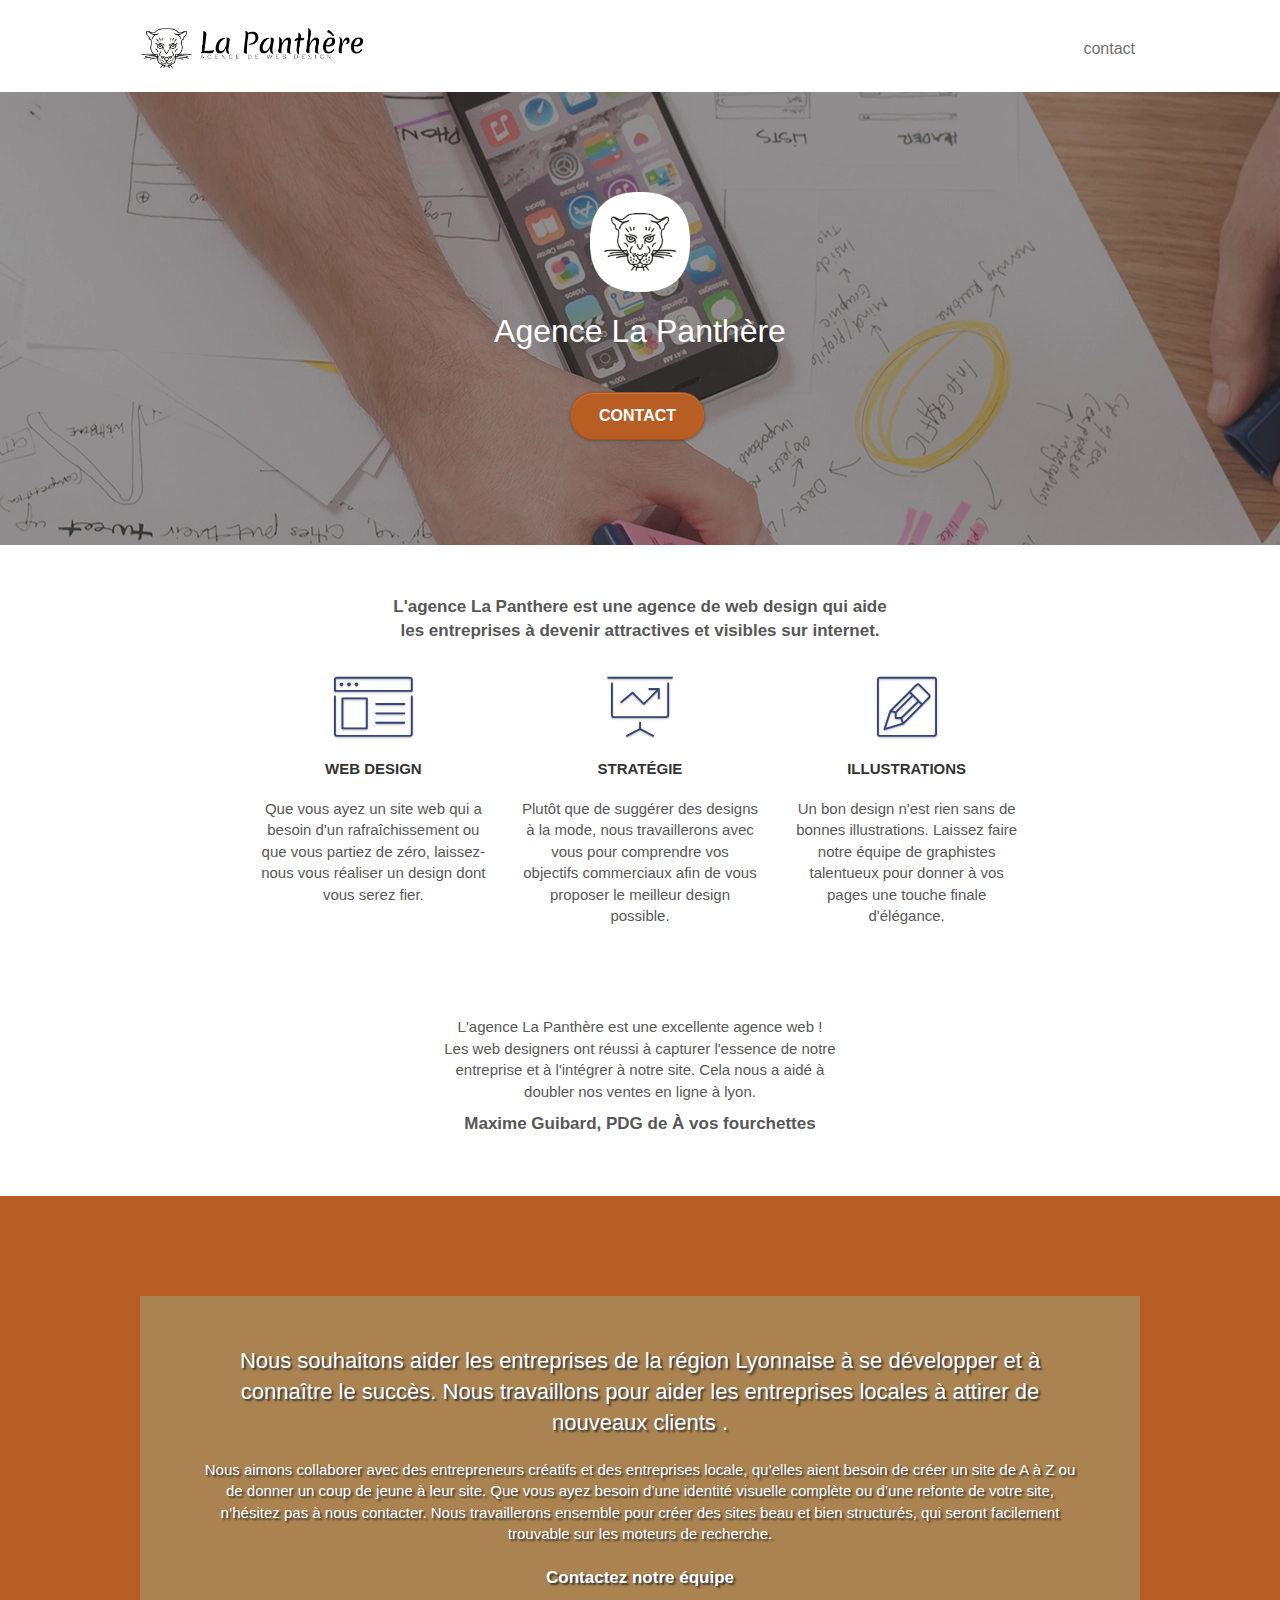
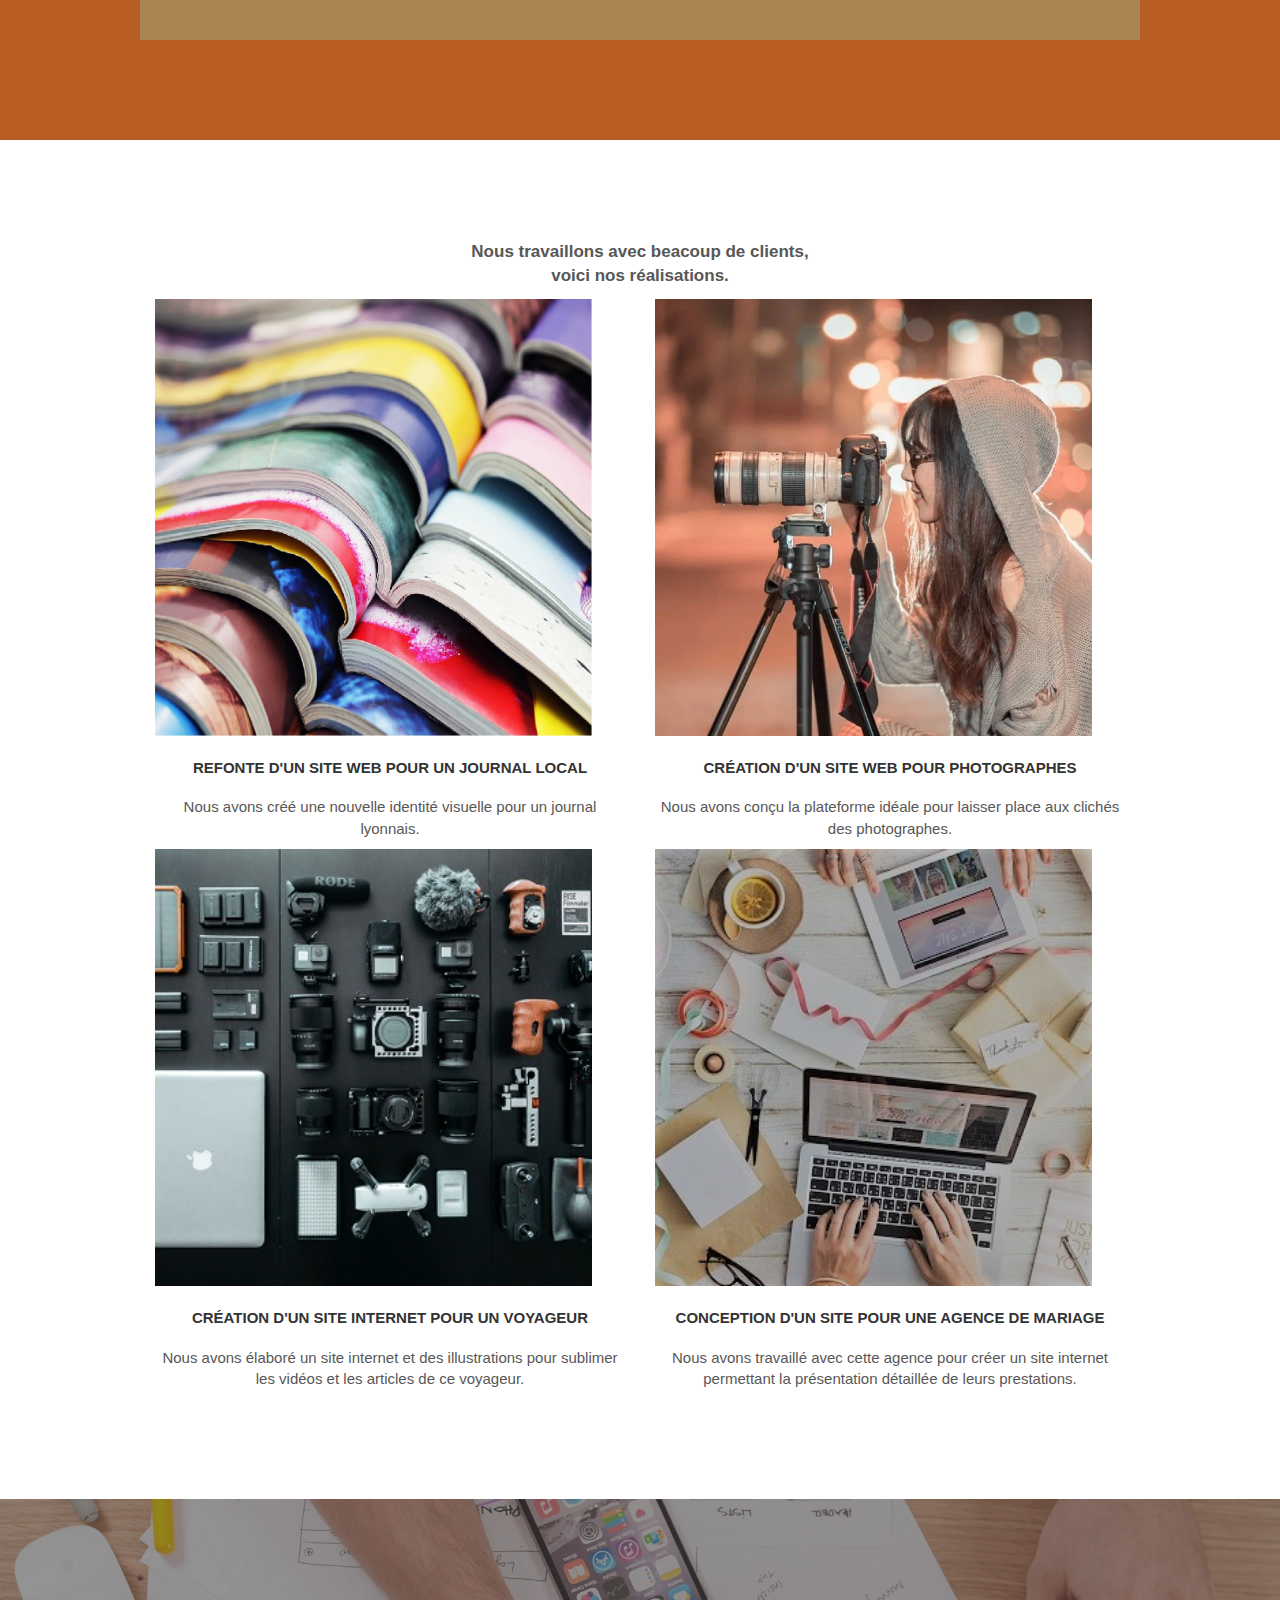
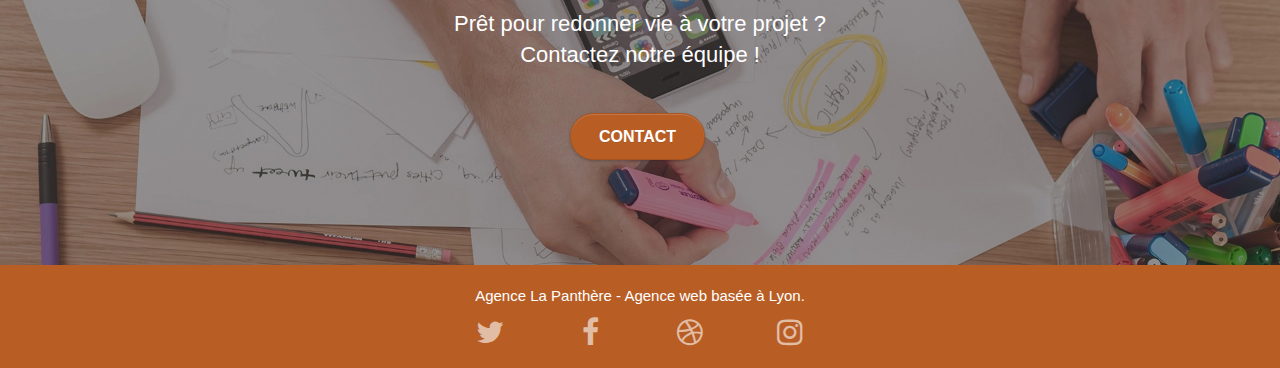
<file: index.html>
<!doctype html>
<html lang="fr">

<head>
	<meta charset="utf-8">
	<meta name="description"
		content=" agence développement de site web clef en main , Lyon, agence design, design, seo, google, js, bootstrap, site web">

	<meta name="viewport" content="width=device-width, initial-scale=1.0, viewport-fit=cover">

	<link rel="shortcut icon" href="favicon.jpg">
	<link rel="stylesheet" href="./css/bootstrap.min.css">
	<link rel="stylesheet" href="./css/style.css">
	<link rel="stylesheet" href="./css/normalize.min.css">
	<link rel="stylesheet" href="./css/et-line.min.css">
	<link rel="stylesheet" href="./css/font-awesome.css">

	<title>Panthère agence web-design</title>

</head>

<body>
	<!-- Principal conteneur -->
	<div class="page-container">

		<!-- bloc-0 -->
		<div class="bloc bgc-white l-bloc " id="bloc-0">
			<div class="container bloc-sm">
				<nav class="navbar row">
					<div class="navbar-header">
						<a class="navbar-brand" href="index.html"><img class="img-mono"
								src="img-webp/agence-la-panthere-monochrome.webp" loading="lazy"
								alt="logo la Panthère agence web-design basé a Lyon" height="40" /></a>
						<button id="nav-toggle" type="button" class="ui-navbar-toggle navbar-toggle"
							data-toggle="collapse" data-target=".navbar-1">
							<span class="sr-only">Toggle navigation</span><span class="icon-bar"></span><span
								class="icon-bar"></span><span class="icon-bar"></span>
						</button>
					</div>
					<div class="collapse navbar-collapse navbar-1 special-dropdown-nav">
						<ul class="site-navigation nav navbar-nav">
							<li>
								<a href="contact.html">contact</a>
							</li>
						</ul>
					</div>
				</nav>
			</div>
		</div>
		<!-- bloc-0 END -->

		<!-- bloc-1-presentation -->
		<div class="bloc bgc-dark-slate-blue bg-banniere d-bloc bg-t-edge bloc-bg-texture texture-paper b-parallax"
			id="bloc-1-hero">
			<div class="container bloc-lg">
				<div class="row tight-width-whitespace">
					<div class="col-sm-12">
						<img src="img-webp/logo.webp" loading="lazy" aria-label="logo panthere de l'agence"
							class="center-block image-resize-mode" width="100"
							alt="Agence La Panthère, agence web paris, création logo paris" />
						<h1 class="text-center hero-bloc-text tc-white ">
							Agence La Panthère
						</h1>
						<div class="text-center">
							<a href="contact.html" aria-label="bouton contact"
								class="btn btn-lg btn-clean btn-rd cta-hero btn-atomic-tangerine"
								id="cta-hero">Contact</a>
						</div>
					</div>
				</div>
			</div>
		</div>
		<!-- bloc-1-presentation END -->

		<!-- bloc-2-services -->
		<div class="bloc bgc-white l-bloc" id="bloc-2-services">
			<div class="container bloc-md">
				<div class="row">
					<div class="col-sm-12 text-center">
						<p class="desc-folio"
							aria-label="L'agence La Panthere est une agence de web design qui aide les entreprises à devenir attractives et visibles sur internet.">
							L'agence La Panthere est une agence de web design qui aide<br>les entreprises à devenir
							attractives et visibles sur internet.</p>
					</div>
				</div>
				<div class="row voffset-lg med-width-whitespace">
					<div class="col-sm-4">
						<div class="text-center">
							<span class="et-icon-browser sm-shadow icon-dark-slate-blue icons icon-lg"></span>
						</div>
						<h3 class="mg-md text-center" aria-label="Web design">
							Web design
						</h3>
						<p class="text-center "
							aria-label="Que vous ayez un site web qui a besoin d'un rafraîchissement ou que vous partiez de zéro, laissez-nous vous réaliser un design dont vous serez fier.">
							Que vous ayez un site web qui a besoin d'un rafraîchissement ou que vous partiez de zéro,
							laissez-nous vous réaliser un design dont vous serez fier.
						</p>
					</div>
					<div class="col-sm-4">
						<div class="text-center">
							<span class="et-icon-presentation sm-shadow icon-dark-slate-blue icons icon-lg"></span>
						</div>
						<h3 class="mg-md text-center" aria-label="Strategie">
							Stratégie
						</h3>
						<p class="text-center "
							aria-label="utôt que de suggérer des designs à la mode, nous travaillerons avec vous pour comprendre vos objectifs commerciaux afin de vous proposer le meilleur design possible.">
							Plutôt que de suggérer des designs à la mode, nous travaillerons avec vous pour comprendre
							vos objectifs commerciaux afin de vous proposer le meilleur design possible.<br>
						</p>
					</div>
					<div class="col-sm-4">
						<div class="text-center">
							<span class="et-icon-edit sm-shadow icon-dark-slate-blue icons icon-lg"></span>
						</div>
						<h3 class="mg-md text-center" aria-label="Illustrations">
							Illustrations
						</h3>
						<p class="text-center" aria-label="Un bon design n'est rien sans de bonnes illustrations. Laissez faire notre équipe de
						graphistes talentueux pour donner à vos pages une touche finale d'élégance.">
							Un bon design n'est rien sans de bonnes illustrations. Laissez faire notre équipe de
							graphistes talentueux pour donner à vos pages une touche finale d'élégance.
						</p>
					</div>
				</div>
				<div class="row voffset-lg voffset">
					<div class="col-xs-12 col-md-8 col-md-offset-2 text-center">
						<p class="text-center" aria-label="L'agence La Panthère est une excellente agence web ! Les web designers ont réussi à capturer
							l'essence de notre entreprise et à l'intégrer à notre site. Cela nous a aidé à doubler nos
							ventes en ligne à lyon."> L'agence La Panthère est une excellente agence web !<br>Les web designers ont réussi à
							capturer
							l'essence de notre<br>entreprise et à l'intégrer à notre site. Cela nous a aidé à<br>doubler
							nos
							ventes en ligne à lyon.</p>
						<p class="desc-folio" aria-label="Maxime Guibard, PDG de À vos fourchettes">Maxime Guibard, PDG
							de À vos fourchettes</p>
					</div>
				</div>
			</div>
		</div>
		<!-- bloc-2-services END -->

		<!-- bloc-3-what-i-do -->
		<div class="bloc tc-white bgc-atomic-tangerine bg-presentation d-bloc   b-parallax" id="bloc-3-what-i-do">
			<div class="container bloc-lg">
				<div class="row tight-width-whitespace black-background">
					<div class="col-sm-12">
						<h2 class="mg-md text-center tc-white" aria-label="Nous souhaitons aider les entreprises de la région Lyonnaise à se développer et à connaître
						le succès. Nous travaillons pour aider les entreprises locales à attirer de nouveaux clients">
							Nous souhaitons aider les entreprises de la région Lyonnaise à se développer et à connaître
							le succès. Nous travaillons pour aider les entreprises locales à attirer de nouveaux clients
							.<br>
						</h2>
						<p class="text-center white" aria-label="Nous aimons collaborer avec des entrepreneurs créatifs et des entreprises locale, qu’elles
						aient besoin de créer un site de A à Z ou de donner un coup de jeune à leur site. Que vous
						ayez besoin d’une identité visuelle complète ou d’une refonte de votre site, n’hésitez pas à
						nous contacter. Nous travaillerons ensemble pour créer des sites beau et bien structurés,
						qui seront facilement trouvable sur les moteurs de recherche.">
							Nous aimons collaborer avec des entrepreneurs créatifs et des entreprises locale, qu’elles
							aient besoin de créer un site de A à Z ou de donner un coup de jeune à leur site. Que vous
							ayez besoin d’une identité visuelle complète ou d’une refonte de votre site, n’hésitez pas à
							nous contacter. Nous travaillerons ensemble pour créer des sites beau et bien structurés,
							qui seront facilement trouvable sur les moteurs de recherche. <br><br><a
								class="ltc-white bold-link" aria-label="contact" href="contact.html">Contactez notre
								équipe</a><br>
						</p>
					</div>
				</div>
			</div>
		</div>
		<!-- bloc-3-what-i-do END -->

		<!-- bloc-4-portfolio -->
		<div class="bloc bgc-white bg-lines-h2-bg bg-repeat l-bloc" id="bloc-4-portfolio">
			<div class="container bloc-lg">
				<div class="row">
					<div class="col-sm-12 text-center">
						<p class="desc-folio"
							aria-label="Nous travaillons avec beacoup de clients, voici nos réalisations.">Nous
							travaillons avec beacoup de clients,<br>voici nos réalisations.</p>
					</div>
				</div>
				<div class="row tight-width-whitespace portfolio-row">
					<div class="col-sm-6">
						<a href="#" data-lightbox="img-webp/1.webp" data-gallery-id="gallery-1"
							data-caption="Refonte d'un site web pour un journal local" data-frame="snapshot-lb"><img
								src="img-webp/1.webp" loading="lazy"
								alt="Lyon image de journal  refonte site web de journal"
								class="img-responsive portfolio-thumb" /></a>
						<h3 class="mg-md text-center" aria-label="Refonte d'un site web pour un journal local">
							Refonte d'un site web pour un journal local
						</h3>
						<p class="text-center"
							aria-label="Nous avons créé une nouvelle identité visuelle pour un journal lyonnais.">
							Nous avons créé une nouvelle identité visuelle pour un journal lyonnais.
						</p>
					</div>
					<div class="col-sm-6">
						<a href="#" data-lightbox="img-webp/2.webp"  data-gallery-id="gallery-1"
							data-caption="Création d'un site web pour photographes" data-frame="snapshot-lb"><img
								src="img-webp/2.webp" loading="lazy" class="img-responsive portfolio-thumb"
								alt="image représentant un photographe photo Création d'un site web pour photographes" /></a>
						<h3 class="mg-md text-center" aria-label="Création d'un site web pour photographes">
							Création d'un site web pour photographes
						</h3>
						<p class="text-center"
							aria-label="Nous avons conçu la plateforme idéale pour laisser place aux clichés des photographes.">
							Nous avons conçu la plateforme idéale pour laisser place aux clichés des photographes.
						</p>
					</div>
				</div>
				<div class="row tight-width-whitespace portfolio-row">
					<div class="col-sm-6">
						<a href="#" data-lightbox="img-webp/3.webp"  data-gallery-id="gallery-1"
							data-caption="Création d'un site internet pour un voyageur" data-frame="snapshot-lb"><img
								src="img-webp/3.webp" loading="lazy" class="img-responsive portfolio-thumb"
								alt=" accessoires de voyageur objectif appareil camera drone micro   Création d'un site web pour voyageur" /></a>
						<h3 class="mg-md text-center" aria-label="Création d'un site internet pour un voyageur">
							Création d'un site internet pour un voyageur
						</h3>
						<p class="text-center" aria-label="Nous avons élaboré un site internet et des illustrations pour sublimer les vidéos et les
						articles de ce voyageur.">
							Nous avons élaboré un site internet et des illustrations pour sublimer les vidéos et les
							articles de ce voyageur.
						</p>
					</div>
					<div class="col-sm-6">
						<a href="#" data-lightbox="img-webp/4.webp"  data-gallery-id="gallery-1"
							data-caption="Conception d'un site pour une agence de mariage" data-frame="snapshot-lb"><img
								src="img-webp/4.webp" loading="lazy" class="img-responsive portfolio-thumb"
								alt=" mariage en vue couleur rose ange coeur Création d'un site web pour agence de mariage" /></a>
						<h3 class="mg-md text-center" aria-label="Conception d'un site pour une agence de mariage">
							Conception d'un site pour une agence de mariage
						</h3>
						<p class="text-center" aria-label="Nous avons travaillé avec cette agence pour créer un site internet permettant la
						présentation détaillée de leurs prestations.">
							Nous avons travaillé avec cette agence pour créer un site internet permettant la
							présentation détaillée de leurs prestations.
						</p>
					</div>
				</div>
			</div>
		</div>
		<!-- bloc-4-portfolio END -->

		<!-- bloc-5-cta -->
		<div class="bloc bgc-dark-slate-blue bg-banniere d-bloc bloc-bg-texture texture-paper" id="bloc-5-cta">
			<div class="container bloc-lg">
				<div class="row">
					<h2 class="mg-md text-center tc-white"
						aria-label="Prêt pour redonner vie à votre projet ? Contactez notre équipe !">
						Prêt pour redonner vie à votre projet ?<br>Contactez notre équipe !
					</h2>
					<div class="col-sm-12 text-center" aria-label="contact">
						<a href="contact.html"
							class="btn btn-atomic-tangerine btn-clean btn-rd btn-lg cta-hero">Contact</a>
					</div>
				</div>
			</div>
		</div>
		<!-- bloc-5-cta END -->

		<!-- ScrollToTop Button -->
		<a href="#" class="bloc-button btn btn-d scrollToTop" onclick="scrollToTarget('1')"><span
				class="fa fa-chevron-up"></span></a>
		<!-- ScrollToTop Button END-->

		<!-- Footer - bloc-8 -->
		<div class="bloc bgc-atomic-tangerine d-bloc" id="bloc-8">
			<div class="container bloc-sm">
				<div class="row">
					<div class="col-sm-12">
						<p class="text-center white">
							Agence La Panthère - Agence web basée à Lyon.<br>
						</p>
						<div class="row row-no-gutters social">
							<div class="col-sm-3">
								<div class="text-center">
									<a class="social" aria-label="twitter" href="https://twitter.com"><span
											class="fa fa-twitter icon-md"></span></a>
								</div>
							</div>
							<div class="col-sm-3">
								<div class="text-center">
									<a class="social" aria-label="facebook" href="https://www.facebook.com"><span
											class="fa fa-facebook icon-md"></span></a>
								</div>
							</div>
							<div class="col-sm-3">
								<div class="text-center">
									<a class="social" aria-label="dribble" href="https://dribbble.com"><span
											class="fa fa-dribbble icon-md"></span></a>
								</div>
							</div>
							<div class="col-sm-3">
								<div class="text-center">
									<a class="social" aria-label="instagram" href="https://www.instagram.com"><span
											class="fa fa-instagram icon-md"></span></a>
								</div>
							</div>
						</div>
					</div>
				</div>
			</div>
			<!-- Footer - bloc-8 END -->

		</div>
		<!-- Principal conteneur END -->

		<!-- link script js  -->
		<script src="./js/jquery-2.1.0.js" defer></script>
		<script src="./js/bootstrap.min.js" defer></script>
		<script src="./js/jqBootstrapValidation.min.js" defer></script>
		<script src="./js/formHandler.min.js" defer></script>
		<script src="./js/blocs.min.js" defer></script>
		<script src="./js/jquery.touchSwipe.min.js" defer></script>
	</div>
</body>

</html>
</file>
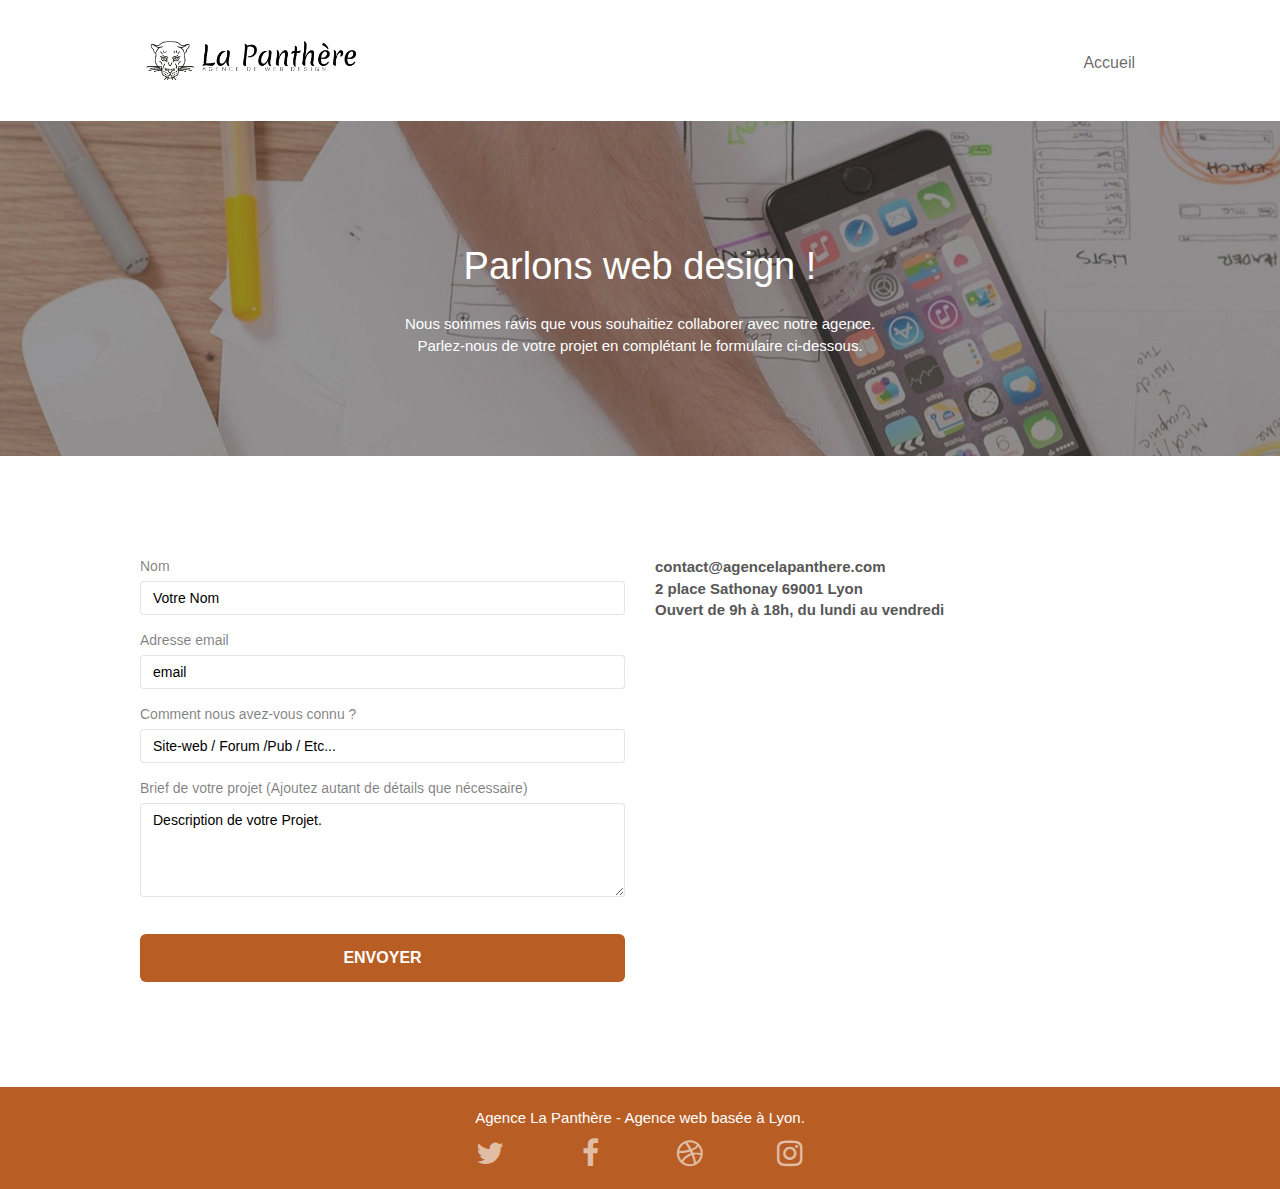
<file: contact.html>
<!doctype html>
<html lang="fr">

<head>
	<meta charset="utf-8">
	<meta name="description"
		content="design, création, nouveauté, insolite, mariage, clef en main, decouverte, web, internet">
	<meta name="viewport" content="width=device-width, initial-scale=1.0, viewport-fit=cover">
	
	<link rel="shortcut icon" href="img-webp/favicon.webp">
	<link rel="stylesheet" href="./css/bootstrap.min.css">
	<link rel="stylesheet" href="./css/normalize.min.css">
	<link rel="stylesheet" href="./css/style.css">
	<link rel="stylesheet" href="./css/et-line.min.css">
	<link rel="stylesheet" href="./css/font-awesome.css">

	<title>La Panthère contact</title>

</head>

<body>
	<!-- Principal conteneur -->
	<div class="page-container">

		<!-- bloc-0 -->
		<div class="bloc bgc-white l-bloc " id="bloc-0">
			<div class="container bloc-sm">
				<nav class="navbar row">
					<div class="navbar-header">
						<a class="navbar-brand-2" href="index.html"><img class="img-mono"
								src="img-webp/agence-la-panthere-monochrome.webp"
								alt="logo présentation de l'agence" /></a>
						<button id="nav-toggle" type="button" class="ui-navbar-toggle navbar-toggle"
							data-toggle="collapse" data-target=".navbar-1">
							<span class="sr-only">Toggle navigation</span><span class="icon-bar"></span><span
								class="icon-bar"></span><span class="icon-bar"></span>
						</button>
					</div>
					<div class="collapse navbar-collapse navbar-1 special-dropdown-nav">
						<ul class="site-navigation nav navbar-nav">
							<li>
								<a href="index.html">Accueil</a>
							</li>
						</ul>
					</div>
				</nav>
			</div>
		</div>
		<!-- bloc-0 END -->

		<!-- bloc-6 -->
		<div class="bloc bg-dots-bg bg-repeat bgc-atomic-tangerine d-bloc bloc-bg-texture texture-paper" id="bloc-6">
			<div class="container bloc-lg">
				<div class="row">
					<div class="col-sm-12">
						<h1 class="text-center hero-bloc-text tc-white" aria-label="Parlons web design !">
							Parlons web design !
						</h1>
						<p class="text-center mg-lg tc-white tight-width-whitespace" aria-label="Nous sommes ravis que vous souhaitiez collaborer avec notre agence.
					Parlez-nous de votre projet en complétant le formulaire ci-dessous.">
							Nous sommes ravis que vous souhaitiez collaborer avec notre agence.<br>
							Parlez-nous de votre projet en complétant le formulaire ci-dessous.
						</p>
					</div>
				</div>
			</div>
		</div>
		<!-- bloc-6 END -->

		<!-- bloc-7 -->
		<div class="bloc bgc-white l-bloc" id="bloc-7">
			<div class="container bloc-lg">
				<div class="row">
					<div class="col-sm-6">
						<form id="form_1" novalidate >
							<div class="form-group" aria-label="Votre nom">
								<label for="name">
									Nom
								</label>
								<input id="name" class="form-control nom" required placeholder="Votre Nom" />
							</div>
							<div class="form-group" aria-label="Votre e-mail">
								<label for="email">
									Adresse email
								</label>
								<input id="email" class="form-control e-mail" type="email" required
									placeholder="email" />
							</div>
							<div class="form-group connaitre" aria-label="Comment nous avez-vous connu ?">
								<label for="input_504">
									Comment nous avez-vous connu ?
								</label>
								<input class="form-control question" aria-label="" type="email" required id="input_504"
									placeholder="Site-web / Forum /Pub / Etc..." />
							</div>
							<div class="form-group" aria-label="Votre message">
								<label for="message">
									Brief de votre projet (Ajoutez autant de détails que nécessaire)<br>
								</label><textarea id="message" class="form-control projet" rows="4" cols="50" required
									placeholder="Description de votre Projet."></textarea>
							</div>
							<button class="bloc-button btn btn-lg btn-block cta-hero btn-atomic-tangerine"
								aria-label="envoyer" type="submit">
								Envoyer
							</button>
						</form>
					</div>
					<div class="col-sm-6">
						<p class="agence"
							aria-label="contact@agencelapanthere.com 2 place Sathonay 69001 Lyon Ouvert de 9h à 18h, du lundi au vendredi">
							contact@agencelapanthere.com<br>2 place Sathonay 69001 Lyon<br>Ouvert de 9h à 18h, du lundi
							au vendredi<br>
						</p>
					</div>
				</div>
			</div>
		</div>
		<!-- bloc-7 END -->

		<!-- ScrollToTop Button -->
		<a href="#" class="bloc-button btn btn-d scrollToTop" onclick="scrollToTarget('1')"><span
				class="fa fa-chevron-up"></span></a>
		<!-- ScrollToTop Button END-->

		<!-- Footer - bloc-8 -->
		<div class="bloc bgc-atomic-tangerine d-bloc" id="bloc-8">
			<div class="container bloc-sm">
				<div class="row">
					<div class="col-sm-12">
						<p class="text-center white" aria-label="Agence La Panthère - Agence web basée à Lyon.">
							Agence La Panthère - Agence web basée à Lyon.<br>
						</p>
						<div class="row row-no-gutters social">
							<div class="col-sm-3">
								<div class="text-center">
									<a class="social" aria-label="twitter" href="https://twitter.com"><span
											class="fa fa-twitter icon-md"></span></a>
								</div>
							</div>
							<div class="col-sm-3">
								<div class="text-center">
									<a class="social" aria-label="facebook" href="https://www.facebook.com"><span
											class="fa fa-facebook icon-md"></span></a>
								</div>
							</div>
							<div class="col-sm-3">
								<div class="text-center">
									<a class="social" aria-label="dribble" href="https://dribbble.com"><span
											class="fa fa-dribbble icon-md"></span></a>
								</div>
							</div>
							<div class="col-sm-3">
								<div class="text-center">
									<a class="social" aria-label="instagram" href="https://www.instagram.com"><span
											class="fa fa-instagram icon-md"></span></a>
								</div>
							</div>
						</div>
					</div>
				</div>
			</div>
		</div>
		<!-- Footer - bloc-8 END -->

	</div>
	<!-- Principal conteneur END -->
	<script src="./js/jquery-2.1.0.js" defer></script>
	<script src="./js/bootstrap.min.js" defer></script>
	<script src="./js/jqBootstrapValidation.min.js" defer></script>
	<script src="./js/formHandler.min.js" defer></script>
	<script src="./js/blocs.min.js" defer></script>
	<script src="./js/jquery.touchSwipe.min.js" defer></script>

</body>

</html>
</file>
<file: css/style.css>
body {
    margin: 0;
    padding: 0;
    background: #FFF;
    overflow-x: hidden;
    -webkit-font-smoothing: antialiased;
    -moz-osx-font-smoothing: grayscale;
}

a,
button {
    transition: all .3s ease-in-out;
    outline: none !important;
}

a:hover {
    text-decoration: none;
    cursor: pointer;
}

#page-loading-blocs-notifaction {
    position: fixed;
    top: 0;
    bottom: 0;
    width: 100%;
    z-index: 100000;
    background: #FFFFFF url("img/pageload-spinner.gif") no-repeat center center;
}

.bloc {
    width: 100%;
    clear: both;
    background: 50% 50% no-repeat;
    padding: 0 50px;
    -webkit-background-size: cover;
    -moz-background-size: cover;
    -o-background-size: cover;
    background-size: cover;
    position: relative;
}

.bloc .container {
    padding-left: 0;
    padding-right: 0;
}

.bloc-lg {
    padding: 100px 50px;
}

.bloc-md {
    padding: 50px;
}

.bloc-sm {
    padding: 20px 50px;
}

.bg-center,
.bg-l-edge,
.bg-r-edge,
.bg-t-edge,
.bg-b-edge,
.bg-tl-edge,
.bg-bl-edge,
.bg-tr-edge,
.bg-br-edge,
.bg-repeat {
    -webkit-background-size: auto !important;
    -moz-background-size: auto !important;
    -o-background-size: auto !important;
    background-size: auto !important;
}

.bg-repeat {
    background: repeat;
}

.bg-t-edge {
    background: top no-repeat;
}

.b-parallax {
    background-attachment: fixed;
}

.d-bloc {
    color: rgba(255, 255, 255, .7);
}

.d-bloc button:hover {
    color: rgba(255, 255, 255, .9);
}

.d-bloc .icon-round,
.d-bloc .icon-square,
.d-bloc .icon-rounded,
.d-bloc .icon-semi-rounded-a,
.d-bloc .icon-semi-rounded-b {
    border-color: rgba(255, 255, 255, .9);
}

.d-bloc .divider-h span {
    border-color: rgba(255, 255, 255, .2);
}

.d-bloc-btn,
.d-bloc .navbar a,
.d-bloc .navbar-brand,
.d-bloc a .icon-sm,
.d-bloc a .icon-md,
.d-bloc a .icon-lg,
.d-bloc a .icon-xl,
.d-bloc h1 a,
.d-bloc h2 a,
.d-bloc h3 a,
.d-bloc h4 a,
.d-bloc h5 a,
.d-bloc h6 a,
.d-bloc p a {
    color: #ffffff99;
}

.d-bloc .a-btn:hover,
.d-bloc .navbar a:hover,
.d-bloc .navbar-brand:hover,
.d-bloc a:hover .icon-sm,
.d-bloc a:hover .icon-md,
.d-bloc a:hover .icon-lg,
.d-bloc a:hover .icon-xl,
.d-bloc h1 a:hover,
.d-bloc h2 a:hover,
.d-bloc h3 a:hover,
.d-bloc h4 a:hover,
.d-bloc h5 a:hover,
.d-bloc h6 a:hover,
.d-bloc p a:hover {
    color: rgba(255, 255, 255, 1);
}

.d-bloc .navbar-toggle .icon-bar {
    background: rgba(255, 255, 255, 1);
}

.d-bloc .btn-wire,
.d-bloc .btn-wire:hover {
    color: rgba(255, 255, 255, 1);
    border-color: rgba(255, 255, 255, 1);
}

.d-bloc .panel {
    color: rgba(0, 0, 0, .5);
}

.d-bloc .panel button:hover {
    color: rgba(0, 0, 0, .7);
}

.d-bloc .panel icon {
    border-color: rgba(0, 0, 0, .7);
}

.d-bloc .panel .divider-h span {
    border-color: rgba(0, 0, 0, .1);
}

.d-bloc .panel .a-btn {
    color: rgba(0, 0, 0, .6);
}

.d-bloc .panel .a-btn:hover {
    color: rgba(0, 0, 0, 1);
}

.d-bloc .panel .btn-wire,
.d-bloc .panel .btn-wire:hover {
    color: rgba(0, 0, 0, .7);
    border-color: rgba(0, 0, 0, .3);
}

.d-bloc .panel,
.l-bloc {
    color: rgba(0, 0, 0, .5);
}

.d-bloc .panel button:hover,
.l-bloc button:hover {
    color: rgba(0, 0, 0, .7);
}

.l-bloc .icon-round,
.l-bloc .icon-square,
.l-bloc .icon-rounded,
.l-bloc .icon-semi-rounded-a,
.l-bloc .icon-semi-rounded-b {
    border-color: rgba(0, 0, 0, .7);
}

.d-bloc .panel .divider-h span,
.l-bloc .divider-h span {
    border-color: rgba(0, 0, 0, .1);
}

.d-bloc .panel .a-btn,
.l-bloc .a-btn,
.l-bloc .navbar a,
.l-bloc .navbar-brand,
.l-bloc a .icon-sm,
.l-bloc a .icon-md,
.l-bloc a .icon-lg,
.l-bloc a .icon-xl,
.l-bloc h1 a,
.l-bloc h2 a,
.l-bloc h3 a,
.l-bloc h4 a,
.l-bloc h5 a,
.l-bloc h6 a,
.l-bloc p a {
    color: rgba(0, 0, 0, .6);
}

.d-bloc .panel .a-btn:hover,
.l-bloc .a-btn:hover,
.l-bloc .navbar a:hover,
.l-bloc .navbar-brand:hover,
.l-bloc a:hover .icon-sm,
.l-bloc a:hover .icon-md,
.l-bloc a:hover .icon-lg,
.l-bloc a:hover .icon-xl,
.l-bloc h1 a:hover,
.l-bloc h2 a:hover,
.l-bloc h3 a:hover,
.l-bloc h4 a:hover,
.l-bloc h5 a:hover,
.l-bloc h6 a:hover,
.l-bloc p a:hover {
    color: rgba(0, 0, 0, 1);
}

.l-bloc .navbar-toggle .icon-bar {
    color: rgba(0, 0, 0, .6);
}

.d-bloc .panel .btn-wire,
.d-bloc .panel .btn-wire:hover,
.l-bloc .btn-wire,
.l-bloc .btn-wire:hover {
    color: rgba(0, 0, 0, .7);
    border-color: rgba(0, 0, 0, .3);
}

.voffset {
    margin-top: 30px;
}

.voffset-lg {
    margin-top: 80px;
}

#bloc-1-hero h1 {
    font-size: 32px;
}

.navbar {
    margin-bottom: 0;
    z-index: 1;
}

.navbar-brand {
    height: auto;
    padding: 3px 15px;
    font-size: 25px;
    font-weight: normal;
    font-weight: 600;
    line-height: 44px;
}
/* taille image logo monochrome page acceuil */
.navbar-brand img {
    width: 100%;
    margin: 0 5px 0 0;
    display: inline;
}

/* taille image logo monochrome page contact */

.navbar-brand-2 img {
    width: 250px;
    padding: 20px;
    margin: 0 auto;
    display: inline;
}

.nav-center .navbar-brand img {
    margin: 0;
}

.navbar .nav {
    padding-top: 2px;
    margin-right: -16px;
    float: right;
    z-index: 1;
}

.nav>li {
    float: left;
    margin-top: 4px;
    font-size: 16px;
}

.navbar-nav .open .dropdown-menu>li>a {
    text-align: inherit;
}

.nav>li a:hover,
.nav>li a:focus {
    background: transparent;
}

.navbar-toggle {
    margin: 10px 10px 0 0;
    border: 0px;
}

.navbar-toggle:hover {
    background: transparent !important;
}

.navbar-toggle .icon-bar {
    background-color: rgba(0, 0, 0, .5);
    width: 26px;
}

.nav-invert .navbar .nav {
    float: left;
}

.nav-invert .navbar-header,
.nav-invert .navbar-brand {
    float: right;
    position: relative;
    z-index: 2;
}


@media (min-width: 768px) {
    .site-navigation {
        position: absolute;
        top: 50%;
        right: 20px;
        transform: translate(0, -50%);
        -webkit-transform: translateY(-50%);
    }

    .nav>li .dropdown-menu a,
    .nav>li .dropdown-menu a:hover {
        color: #484848;
    }

    .nav-invert .site-navigation {
        left: 0;
        right: 0;
    }

    .nav-center {
        text-align: center;
    }

    .nav-center .navbar-header {
        width: 100%;
    }

    .nav-center .navbar-header,
    .nav-center .navbar-brand,
    .nav-center .nav>li {
        float: none;
        display: inline-block;
    }

    .nav-center .site-navigation {
        position: relative;
        width: 100%;
        right: 0;
        margin-right: 0px;
        margin-top: 20px;
    }

    .nav-center.mini-nav .navbar-toggle {
        float: none;
        margin: 10px auto 0;
    }
}

.nav>li>.dropdown a {
    background: none !important;
    display: block;
    padding: 14px 15px;
}

nav .caret {
    margin: 0 5px;
}

.dropdown-menu .dropdown-menu {
    top: -8px;
    left: 100%;
}

.dropdown-menu .dropmenu-flow-right {
    top: 100%;
    left: 0;
    margin-left: -1px;
    border-top-left-radius: 0;
    border-top-right-radius: 0;
}

.dropdown-menu .dropdown span {
    border: 4px solid black;
    border-top-color: transparent;
    border-right-color: transparent;
    border-bottom-color: transparent;
    margin: 6px -5px 0 0 !important;
    float: right;
}

.mg-md {
    margin-top: 10px;
    margin-bottom: 20px;
}

.mg-lg {
    margin-top: 10px;
    margin-bottom: 40px;
}

.btn {
    margin: 0 5px 5px 0;
}

.btn.pull-right {
    margin: 0 0 5px 5px;
}

.btn-d,
.btn-d:hover,
.btn-d:focus {
    color: #FFF;
    background: rgba(0, 0, 0, .3);
}

button {
    outline: none !important;
}

.btn-rd {
    border-radius: 40px;
}

.btn-clean {
    border: 1px solid rgba(0, 0, 0, .08);
    border-bottom-color: rgba(0, 0, 0, .1);
    text-shadow: 0 1px 0 rgba(0, 0, 1, .1);
    box-shadow: 0 1px 3px rgba(0, 0, 1, .25), inset 0 1px 0 0 rgba(255, 255, 255, .15);
}

.icon-md {
    font-size: 30px !important;
}

.icon-lg {
    font-size: 60px !important;
}

.sm-shadow {
    text-shadow: 0 1px 2px rgba(0, 0, 0, .3);
}

.panel-sq,
.panel-sq .panel-heading,
.panel-sq .panel-footer {
    border-radius: 0;
}

.panel-rd {
    border-radius: 30px;
}

.panel-rd .panel-heading {
    border-radius: 29px 29px 0 0;
}

.panel-rd .panel-footer {
    border-radius: 0 0 29px 29px;
}

.form-control {
    border-color: rgba(0, 0, 0, .1);
    box-shadow: none;
}

/* scroll */
.scrollToTop {
    width: 40px;
    height: 40px;
    position: fixed;
    bottom: 20px;
    right: 20px;
    opacity: 0;
    z-index: 500;
    transition: all .3s ease-in-out;
}

.scrollToTop span {
    margin-top: 6px;
}

.showScrollTop {
    font-size: 14px;
    opacity: 1;
}

a[data-lightbox] {
    position: relative;
    display: block;
    text-align: center;
}

a[data-lightbox]:hover::before {
    content: "+";
    font-family: "HelveticaNeue-Light", "Helvetica Neue Light", "Helvetica Neue", Helvetica, Arial;
    font-size: 32px;
    width: 50px;
    height: 50px;
    margin-left: -25px;
    border-radius: 50%;
    background: rgba(0, 0, 0, .6);
    color: #FFF;
    font-weight: 100;
    z-index: 1;
    position: absolute;
    top: 50%;
    transform: translateY(-50%);
    -webkit-transform: translateY(-50%);
}

a[data-lightbox]:hover img {
    opacity: 0.6;
    -webkit-animation-fill-mode: none;
    animation-fill-mode: none;
}

#lightbox-modal {
    display: flex;
    align-items: center;
}

#lightbox-modal .modal-dialog {
    width: 90%;
    max-width: 400px;
    margin: 0 auto 0;
}

#lightbox-modal .modal-dialog img {
    max-height: 25vh;
    width: 150px;
    height: auto;
    margin: 0 auto;
}

.lightbox-caption {
    padding: 20px;
    color: #FFF;
    background: rgba(0, 0, 0, .5);
    position: absolute;
    left: 15px;
    right: 15px;
    bottom: 5px;
}

.close-lightbox {
    color: #FFF;
    font-size: 30px;
    position: absolute;
    top: 20px;
    right: 20px;
    z-index: 20;
    background: rgba(0, 0, 0, .5);
    border: none;
    line-height: 30px;
    padding: 0 9px 5px;
    opacity: 0.3;
}

.close-lightbox:hover,
.next-lightbox:hover,
.prev-lightbox:hover {
    opacity: 1.0;
    color: #FFF;
}

.next-lightbox,
.prev-lightbox {
    font-size: 20px;
    color: rgba(255, 255, 255, .9);
    background: rgba(0, 0, 0, .5);
    transition: all .2s ease-in-out;
    position: absolute;
    top: 45%;
    z-index: 1;
    opacity: 0.4;
}

.next-lightbox {
    padding: 6px 8px 1px 13px;
    right: 25px;
}

.prev-lightbox {
    padding: 6px 13px 1px 10px;
    left: 25px;
}

.snapshot-lb .modal-body {
    padding-bottom: 45px;
}

.snapshot-lb .lightbox-caption {
    padding: 0;
    color: rgba(0, 0, 0, .5);
    background: none;
}

h1,
h2,
h3,
h4,
h5,
h6,
p,
label,
.btn,
a {
    font-family: "helvetica";
    font-weight: 400;

}

.container {
    max-width: 1000px;
}

.hero-bloc-text {
    font-size: 38px;
}

.hero-bloc-text-sub {
    font-size: 36px;
}

.statement-bloc-text {
    line-height: 26px;
    font-style: italic;
    font-size: 20px;
    text-align: center;
    font-weight: lighter;
    max-width: 520px;
    margin: auto auto auto auto;
}

p {
    font-size: 15px;
    color: #575757;
}

.tight-width-whitespace {
    display: flex;
    align-items: center;
    justify-content: center;
    width: 100%;
    height: 100%;
    margin: auto auto auto auto;
}

.h1 {
    font-size: 20px;
    font-family: "Open Sans";
}

.cta-hero {
    margin-top: 22px;
    color: #FFFFFF !important;
    text-transform: uppercase;
    padding: 12px 28px 12px 28px;
    font-size: 16px;
    font-weight: 700;
}

.social {
    max-width: 400px;
    margin: auto auto auto auto;
}

h2 {
    font-size: 22px;
    line-height: 1.4em;
}

h3 {
    font-size: 15px;
    text-transform: uppercase;
    font-weight: 700;
    color: #333333 !important;
}

.med-width-whitespace {
    max-width: 800px;
    margin: auto auto auto auto;
    box-shadow: 0px 0px 0px #000000;
}

h1 {
    color: #333333 !important;
}

h4 {
    color: #333333 !important;
}

.icons {
    margin-bottom: 14px;
    margin-top: 24px;
}

.white {
    color: #FFFFFF;
}

.portfolio-thumb {
    margin-bottom: 24px;
    width: 437px;
}



.avatar {
    box-shadow: 0px 4px 9px rgba(0, 0, 0, 0.3);
}

.black-background {
    background-color: #a59363b3;
    text-shadow: 2px 2px 2px #333;
    padding: 40px 40px 40px 40px;
}

.bold-link {
    font-weight: 900;
    font-size: 17px;
}

.bgc-white {
    background-color: #FFFFFF;
}

.bgc-dark-slate-blue {
    background-color: #364577;
}

.bgc-atomic-tangerine {
    background-color: #b85e25;
}

.tc-white {
    color: #FFF !important;
}

.btn-atomic-tangerine {
    background: #b85e25;
    color: #FFFFFF;
}

.btn-atomic-tangerine:hover {
    background: #c27956;
    color: #FFFFFF;
}

.ltc-white {
    color: #FFFFFF !important;
}

.ltc-white:hover {
    color: #cccccc !important;
}

.ltc-atomic-tangerine {
    color: #F3976C !important;
}

.ltc-atomic-tangerine:hover {
    color: #c27956 !important;
}

.icon-dark-slate-blue {
    color: #364577 !important;
    border-color: #364577 !important;
}

/* rajout de ma part */

.form-group input::placeholder {
    color: black;
}

.form-group textarea::placeholder {
    color: black;
}

.button {
    width: 80px;
    border-radius: 10px;
    font-weight: 600;
    color: black !important;
    font-family: helvetica;
}

.page-container {
    max-width: 1400px;
    margin: 0 auto;
}

.nom:focus {
    background: #86A8E7;
    color: white;
}

.e-mail:focus {
    background: #86A8E7;
    color: white;
}

.connaitre:focus {
    background: #86A8E7;
    color: white;
}

.projet:focus {
    background: #86A8E7;
    color: white;
}
.question:focus {
    background: #86A8E7;
    color: white;
}

.agence{
    font-weight: 600;
}



.button:hover {
    scale: 1.04;
    box-shadow: 10px 15px 30px;
}

.desc-folio {
    font-weight: 600;
    font-size: 17px;
    color: #575757;
}

.bg-dots-bg {
    background-image: url("../img-webp/agence-la-panthere.webp");
}



.bg-banniere {
    background-image: url("../img-webp/agence-la-panthere.webp");
}

.bg-presentation {
    background-image: url("../img-webp/image-de-presentation.webp");
}

@media (max-width: 1024px) {
    .bloc {
        padding-left: 20px;
        padding-right: 20px;
    }

    .bloc.full-width-bloc,
    .bloc-tile-2.full-width-bloc .container,
    .bloc-tile-3.full-width-bloc .container,
    .bloc-tile-4.full-width-bloc .container {
        padding-left: 0;
        padding-right: 0;
    }
}

@media (max-width: 992px) and (min-width: 768px) {
    .navbar .nav {
        max-width: 80%
    }

    .nav-center.navbar .nav {
        max-width: 100%
    }
}

@media only screen and (min-device-width: 768px) and (max-device-width: 1024px) and (orientation: landscape) {
    .b-parallax {
        background-attachment: scroll;
    }
}

@media only screen and (min-device-width: 1024px) and (max-device-width: 1366px) and (-webkit-min-device-pixel-ratio: 1.5) {
    .b-parallax {
        background-attachment: scroll;
    }
}

@media (max-width: 991px) {
    .container {
        width: 100%;
    }

    .b-parallax {
        background-attachment: scroll;
    }

    .page-container,
    #hero-bloc {
        overflow-x: hidden;
        position: relative;
    }

    .bloc {
        padding-left: constant(safe-area-inset-left);
        padding-right: constant(safe-area-inset-right);
    }

}

@media (max-width: 767px) {

    .navbar-brand img {
        width: 50%;
    }

    .bloc-mob-center-text {
        text-align: center;
    }


    .page-container {
        overflow-x: hidden;
        position: relative;
    }

    h1,
    h2,
    h3,
    h4,
    h5,
    h6,
    p {
        padding-left: 10px !important;
        padding-right: 10px !important;
    }

    .b-parallax {
        background-attachment: scroll;
    }

    .navbar .nav {
        padding-top: 0;
        border-top: 1px solid rgba(0, 0, 0, .2);
        float: none !important;
    }

    .site-navigation {
        position: inherit;
        transform: none;
        -webkit-transform: none;
        -ms-transform: none;
    }

    .nav>li {
        margin-top: 0;
        border-bottom: 1px solid rgba(0, 0, 0, .1);
        background: rgba(0, 0, 0, .05);
        text-align: left;
        padding-left: 15px;
        width: 100%;
    }

    .nav>li:hover {
        background: rgba(0, 0, 0, .08);
    }

    .dropdown .dropdown a .caret {
        float: none;
        margin: 5px 0 0 10px !important;
        border: 4px solid black;
        border-bottom-color: transparent;
        border-right-color: transparent;
        border-left-color: transparent;
    }

    #hero-bloc .navbar .nav {
        background: rgba(0, 0, 0, .8);
    }

    #hero-bloc .navbar .nav a {
        color: rgba(255, 255, 255, .6);
    }

    .hero {
        padding: 50px 0;
    }

    .hero-nav {
        left: -1px;
        right: -1px;
    }

    .navbar-collapse {
        padding: 0;
        overflow-x: hidden;
        -webkit-box-shadow: none;
        box-shadow: none;
    }

    .navbar-brand img {
        max-height: 40px;
        width: auto;
    }

    .nav-invert .navbar-header {
        float: none;
        width: 100%;
    }

    .nav-invert .navbar-toggle {
        float: left;
        margin-left: 10px;
    }

    .bloc {
        padding-left: 0;
        padding-right: 0;
    }

    .bloc-xxl,
    .bloc-xl,
    .bloc-lg {
        padding: 40px 0;
    }

    .bloc-sm,
    .bloc-md {
        padding-left: 0;
        padding-right: 0;
    }

    .bloc-tile-2 .container,
    .bloc-tile-3 .container,
    .bloc-tile-4 .container,
    .bloc-fill-screen .fill-bloc-top-edge,
    .bloc-fill-screen .fill-bloc-bottom-edge {
        padding-left: 0;
        padding-right: 0;
    }

    .a-block {
        padding: 0 10px;
    }

    .btn-dwn {
        display: none;
    }

    .voffset {
        margin-top: 5px;
    }

    .voffset-md {
        margin-top: 20px;
    }

    .voffset-lg {
        margin-top: 30px;
    }

    form {
        padding: 5px;
    }

    .close-lightbox {
        display: inline-block;
    }

    .blocsapp-device-iphone5 {
        background-size: 216px 425px;
        padding-top: 60px;
        width: 216px;
        height: 425px;
    }

    .blocsapp-device-iphone5 img {
        width: 180px;
        height: 320px;
    }

    .col-sm-6{
        display: flex;
        flex-direction: column;
        align-items: center;
    }
    

    

    .tight-width-whitespace {
        display: flex;
        align-items: center;
        justify-content: center;
        flex-direction: column;
        width: 100%;
        height: 100%;
        margin: auto auto auto auto;
    }
    
}



@media (max-width: 400px) {

    .lightbox-caption{
        font-size: 11px;
    }
    .bloc {
        padding-left: 0;
        padding-right: 0;
    }
}
</file>
